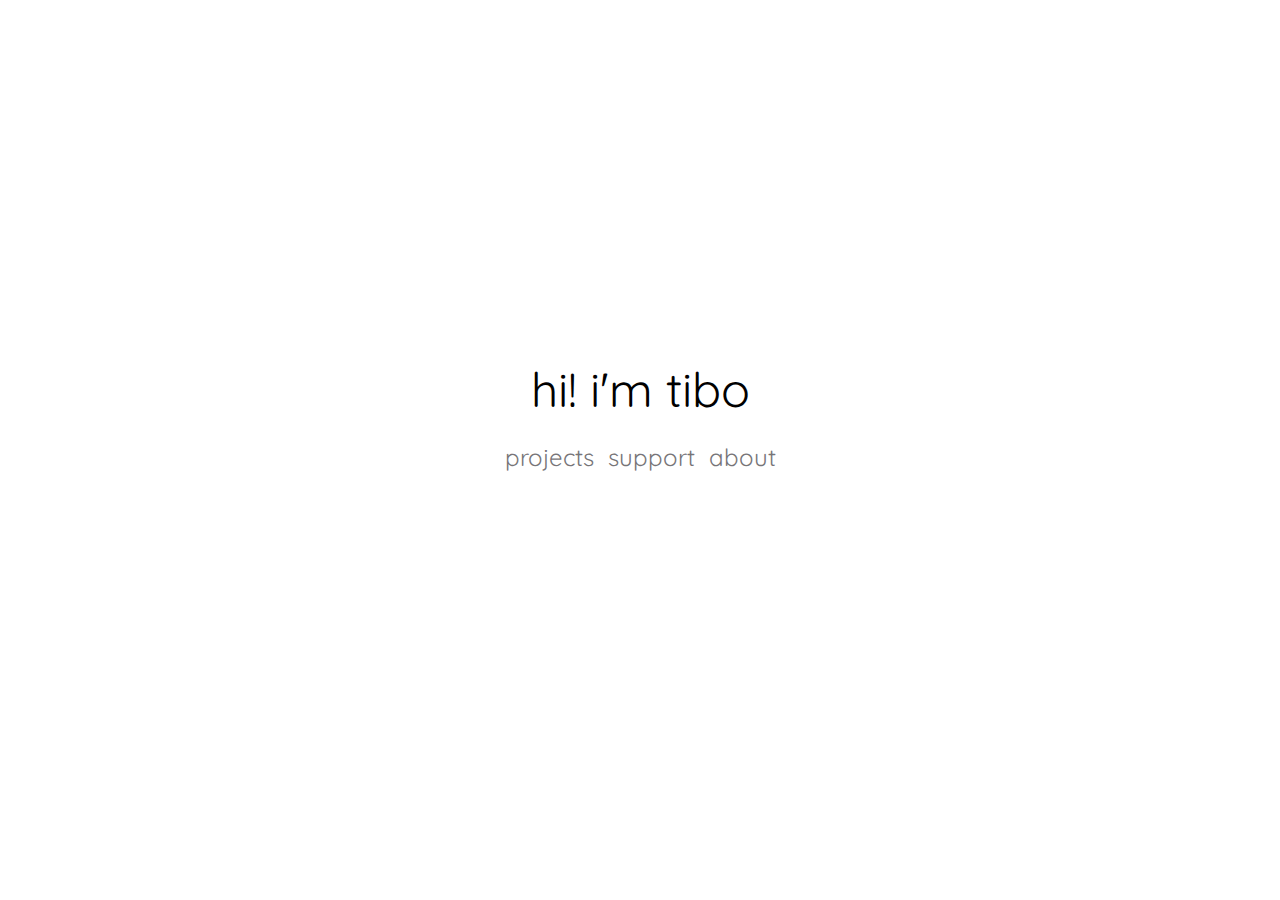
<file: index.html>
<!doctype html>
<html lang="en">
	<head>

		<meta name="viewport" content="width=device-width, initial-scale=1.0">
		<title>home</title>
		<link rel="stylesheet" href="main.css">
	</head>

	<body>

		<div id="splash">


			<span class="bigger" id="header">
				hi! i'm tibo
			</span>

			<div id="homepage-links">
				<a class="links" href="projects.html">projects</a>
				<a class="links" href="https://www.paypal.com/paypalme/tiborua" target="_blank">support</a>
				<a class="links" href="about.html">about</a>

			</div>

		</div> <!-- #splash -->

	</body>
</html>
</file>
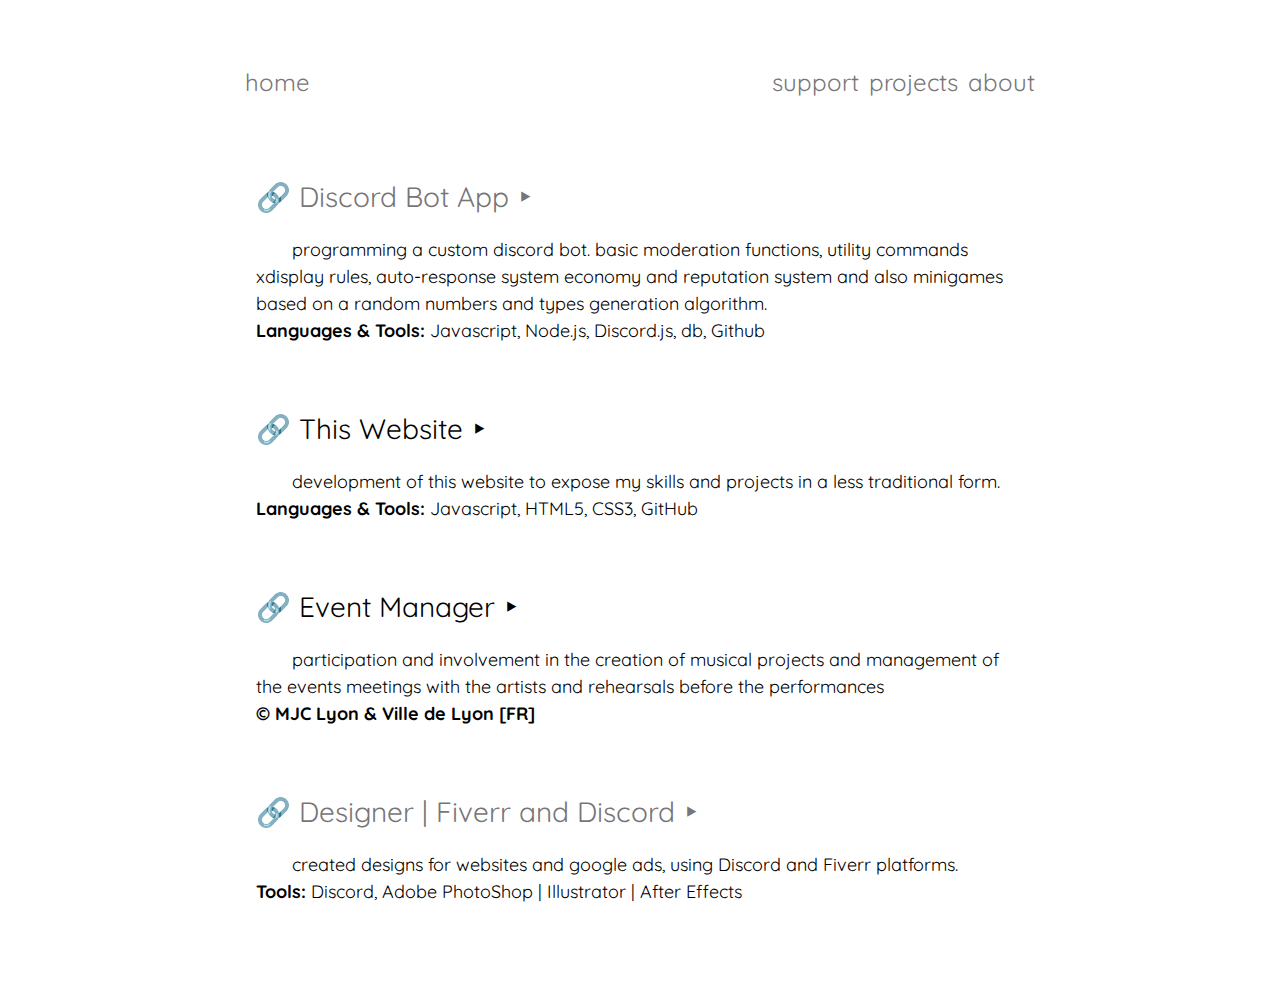
<file: projects.html>
<!doctype html>
<html lang="en">
    <head>

        <title>home | projects</title>
        <link rel="stylesheet" href="main.css">
    </head>

    <body>
        <div id="navigation">
            <a class="links" href="index.html">home</a>
            <a class="links" href="about.html">about</a>
            <a class="links" href="projects.html">projects</a>
            <a class="links" href="https://www.paypal.com/paypalme/tiborua" target="_blank">support</a>
        </div>

        <div class="container">


            <div id="projects">

                <div class="item">
                    <span class="medium">

                        <a href="https://github.com/tiborua/RSK-Community" target="_blank">
                            🔗 Discord Bot App &#8227;
                        </a>

                    </span>
                    <p>
                        programming a custom discord bot. basic moderation functions, utility commands xdisplay rules, auto-response system
                        economy and reputation system and also minigames based on a random numbers and types generation algorithm.
                        <br>
                        <b>Languages & Tools:</b> Javascript, Node.js, Discord.js, db, Github
                        </p>
                </div>


                <div class="item">
                    <span class="medium">
                        🔗 This Website &#8227;
                    </span>
                    <p>
development of this website to expose my skills and projects in a less traditional form.
                    <br>
                    <b>Languages & Tools:</b> Javascript, HTML5, CSS3, GitHub
                    </p>
                </div>

                <div class="item">
                    <span class="medium">
                        🔗 Event Manager &#8227;
                    </span>
                    <p>
                    participation and involvement in the creation of musical projects and management of the events
                    meetings with the artists and rehearsals before the performances 

                    <br>
                    <b>© MJC Lyon & Ville de Lyon [FR]</b>
                    </p>
                </div>

                <div class="item">
                    <span class="medium">

                        <a href="https://new.cassi.gg/" target="_blank">
                            🔗 Designer | Fiverr and Discord &#8227;
                        </a>

                    </span>
                    <p>
                        <i></i> created designs for websites and google ads, using Discord and Fiverr platforms.
                        <br>
                        <b>Tools:</b> Discord, Adobe PhotoShop | Illustrator | After Effects
                        </p>
                </div>


                <!--     <div class="item"> -->
                <!-- <span class="medium"> -->
                <!-- <a href="https://github.com/camerondurham/the_dining_app" target="_blank"> -->
                <!--     the dining app &#8227; -->
                <!-- </a> -->
                <!-- </span> -->
                <!--         <p> -->
                <!--             <a href="https://github.com/camerondurham/crossword">GitHub Repo</a> -->
                <!--         </p> -->
                <!--         <img class="proj" src="assets/images/crossword.png" alt="..."> -->
                <!--     </div> -->


            </div>


        </div> <!-- .container -->

    </body>
</html>
</file>
<file: main.css>
@import url('https://fonts.googleapis.com/css2?family=Quicksand:wght@300;400&display=swap');

body
{
    /* font-family: 'Oxygen', sans-serif; */
    font-family: 'Quicksand', sans-serif;
    text-rendering: optimizeLegibility;

    /*    margin: 0 auto; */

    line-height: 1.5;

    /* margin: 1rem auto 1rem ; */
    margin: 1rem 1rem;


    /* margin: 4em auto 5rem auto; */
    max-width: 800px;

}


html
{
    margin-left: calc(100vw - 100%);
}

a
{
    text-decoration: none;
    /* color: #4c5c68; /1* dark grey ish blue *1/ */
    color: #777578;
}

.container
{
    background-color: transparent;
    margin: auto;
    max-width: 800px;
}

#about
{
    margin-top: 5em;
}

#projects
{
    max-width: 800px;
}

.item
{
    /* up/below spaced more then left/right */
    margin: 4em 1rem 4rem 1rem;
}

.bigger
{
    font-size: 48px;
}

.medium
{
    font-size: 28px;
}

.nudge
{
    font-size: 24px;
}



#splash
{
    /* margin-top: 85%; */
    /* margin-bottom: auto; */
    line-height: 1.0;
}

#splash
{
    /* center item responsive */

    text-align: center;
    bottom: 0;
    height: 170px;
    left: 0;
    margin: auto;
    position: absolute;
    top: 0;
    right: 0;
}

#homepage-links
{
    margin-top: 2rem;
}
/*
TODO: Make these flexible and change with media type
Default: mobile
 */
.links
{
    font-size: 24px;
    margin-right:  5px;
    margin-left:   5px;
}

#navigation.links
{
    padding-left: 2rem;
}



/* iPad vertical is 768px. Media query set for screens >=768px  */
@media only screen and (min-width: 768px)
{

    #about
    {
        margin-top: 5em;
    }

    body
    {
        margin: 1rem auto 1rem auto;
    }
}



/* Small desktop starts at 992px. Media query set for screens >=992px */

@media only screen and (min-width: 992px)
{

    #about
    {
        margin-top: 10em;
    }

    body
    {
        margin: 4rem auto 5rem auto;
    }
}

#navigation
{
    width: 100%;
    padding-bottom: 3em;
}

#navigation .links
{
    display: block;
    float: right;
    /* padding-left: 2rem; */
}

#navigation .links a
{
    font-weight: inherit;
}


#navigation .links:first-of-type
{
    float: left;
    padding-left: 0;
}

#navigation .links.active .label
{
    height: 0;
    overflow: hidden;
}


p
{
    text-indent: 2em;
    font-size: 18px;
    /* padding: 30px; */
}

.contact-info
{
    display: flex;
    justify-content: center;
}


img.social
{
    width: 35px;
    padding-left: 10px;
    padding-right: 10px;
}

img.proj
{
    width: 300px;
    margin-left: 2.0em;
}
</file>
